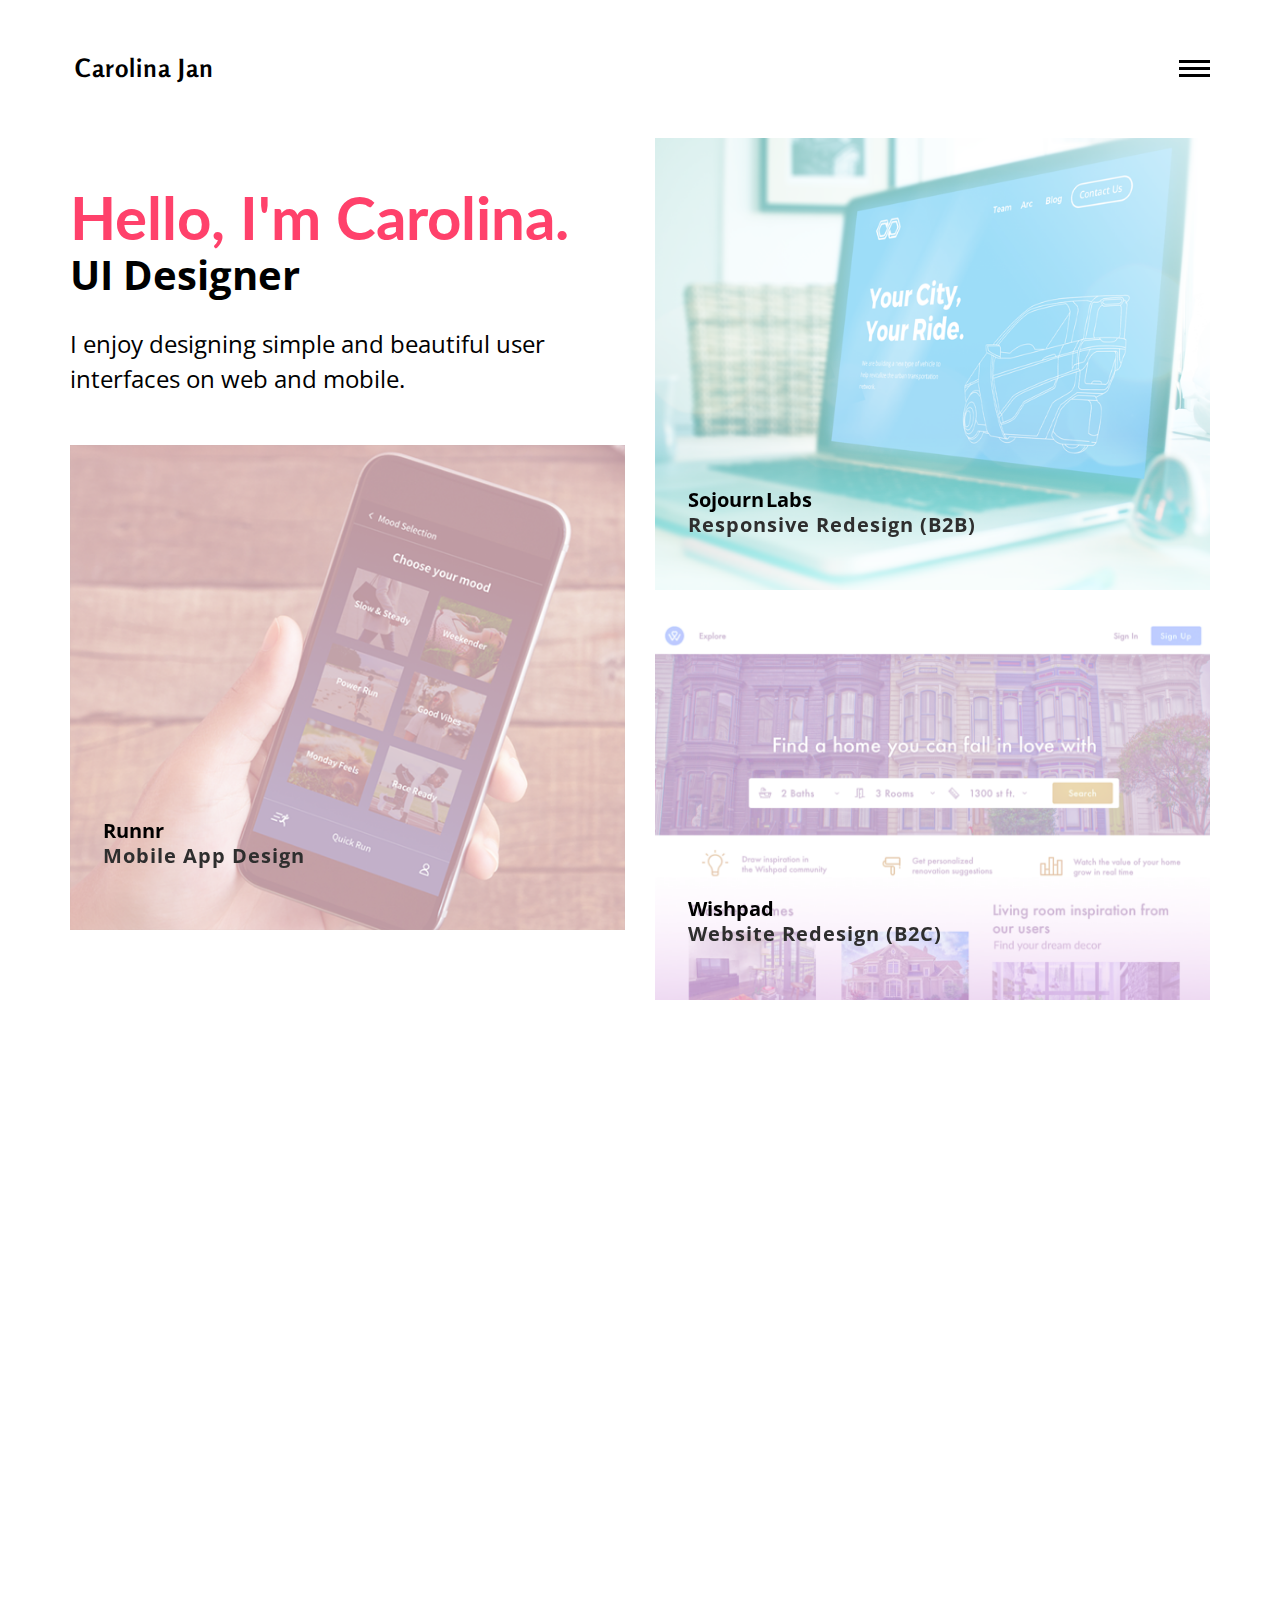
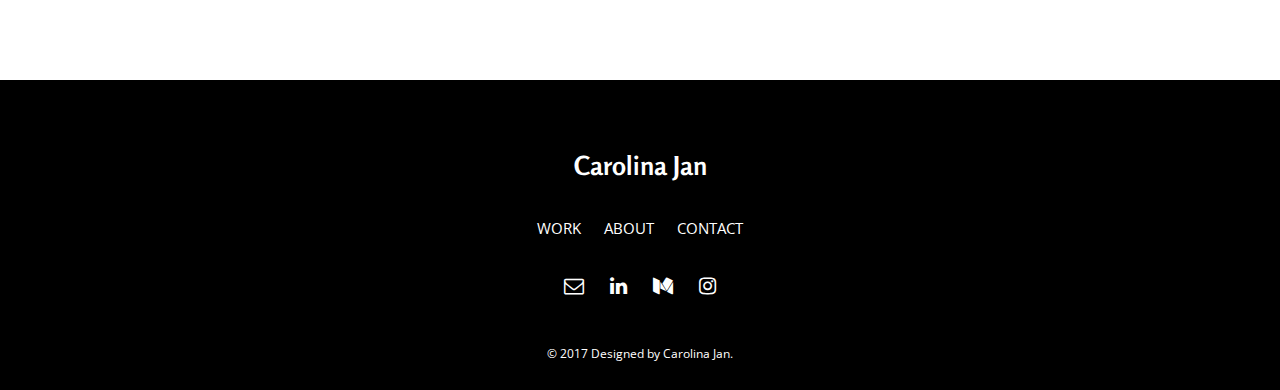
<file: index.html>
<!DOCTYPE HTML>

 <html>

    <head>

    	<meta name="viewport" content="width=device-width, initial-scale=1, maximum-scale=1" />

        <meta charset="utf-8">

        <!-- Description, Keywords and Author -->

        <meta name="description" content="">

        <meta name="author" content="">

        

        <title>Carolina Jan | UI Designer</title>

		<link rel="shortcut icon" href="images/favicon.png" type="image/x-icon">
        <link href="https://fonts.googleapis.com/css?family=Rosario" rel="stylesheet">
        <link href="https://fonts.googleapis.com/css?family=Open+Sans" rel="stylesheet">
		<link href="https://fonts.googleapis.com/css?family=Lato" rel="stylesheet">



        <!-- style -->

        <link href="css/style.css" rel="stylesheet" type="text/css">

        <!-- style -->

        <!-- bootstrap -->

        <link href="css/bootstrap.min.css" rel="stylesheet" type="text/css">

        <!-- responsive -->

        <link href="css/responsive.css" rel="stylesheet" type="text/css">

        <!-- font-awesome -->

        <link href="css/font-awesome.min.css" rel="stylesheet" type="text/css">

        <!-- font-awesome -->

        <link href="css/effects/set2.css" rel="stylesheet" type="text/css">

        <link href="css/effects/normalize.css" rel="stylesheet" type="text/css">

        <link href="css/effects/component.css"  rel="stylesheet" type="text/css" >

	</head>



    <body>

    

    	<!-- header -->

        	<header role="header">

            	<div class="container">

                	<!-- logo -->

                    	<h1>

                        	<a href="/" title="Carolina Jan" class="logo">Carolina Jan</a>
                      		


                        </h1>

                    <!-- logo -->

                    <!-- nav -->

                    <nav role="header-nav" class="navy">

                        <ul>

                            <li class="nav-active"><a href="/" title="WORK">WORK</a></li>

                            <li><a href="about" title="ABOUT">ABOUT</a></li>

                            <li><a href="contact" title="CONTACT">CONTACT</a></li>

                        </ul>

                    </nav>

                    <!-- nav -->

                </div>

            </header>

        <!-- header -->

        <!-- main -->

        <main role="main-home-wrapper" class="container">

        	

            <div class="row">

            

            	<section class="col-xs-12 col-sm-6 col-md-6 col-lg-6 grid">

                	<article role="pge-title-content" style="padding-bottom: 3em;">

                    	<header>

                        	<h2><span>Hello, I'm Carolina.</span>UI Designer</h2>

                        </header>

                        <p>I enjoy designing simple and beautiful user interfaces on web and mobile.</p>

                    </article>
                    
                    <ul class="grid-lod effect-2" id="grid">

                    	<li>

                        	<figure class="effect-oscar" id="runnr-fig">

                            <img src="images/home-images/runnr1.png" alt="" class="img-responsive" id="runnr-img"/>

                            <figcaption id="second-image">

                            	    <p class="hover-text" id="second-image-hover">View case study</p>
                                    <h2>Runnr</h2>

                                    <p>Mobile App Design</p>

                                    <a href="https://medium.com/@carolinajan/designing-ui-for-mobile-app-broken-down-in-steps-13ce0e406243" target="_blank">View more</a>

                            </figcaption>

                        </figure>

                        </li>
						
						<li>
							<figure class="effect-oscar" id="interstate-fig">

                            <img src="images/home-images/interstate1.png" alt="landing page design" class="img-responsive"  id="interstate-img"/>

                             <figcaption id="fifth-image">
                                <p class="hover-text">View case study</p>
                                <h2>Interstate</h2>

                                <p>Landing Page</p>

                                <a href="https://medium.com/@carolinajan/case-study-interstate-your-go-to-typeface-for-easy-readability-c0294d379f81" target="_blank">View more</a>

                            </figcaption>

							</figure>

                        </li>

                    </ul>
				</section>

				<section class="col-xs-12 col-sm-6 col-md-6 col-lg-6 grid">
					<ul class="grid-lod effect-2" id="grid">

                    	<li>

						<figure class="effect-oscar" id="sojourns-fig">

							<img src="images/home-images/sojourns1.png" alt="responsive design UI" class="img-responsive" id="sojourns-img"/>

							<figcaption id="first-image">
									<p class="hover-text">View case study</p>
								<h2>Sojourn Labs</h2>

								<p>Responsive Redesign (B2B)</p>

								<a href="https://medium.com/@carolinajan/an-innovative-environmental-approach-to-get-around-the-city-1d1190128e31" target="_blank">View more</a>

							</figcaption>

						</figure>
						</li>
						
						<li>
							<figure class="effect-oscar" id="wishpad-fig">

                            <img src="images/home-images/wishpad1.png" alt="website redesign, wishpad" class="img-responsive" id="wishpad-img"/>

                             <figcaption id="third-image">
                                <p class="hover-text">View case study</p>
                                <h2>Wishpad</h2>

                                <p>Website Redesign (B2C)</p>

                                <a href="https://medium.com/@carolinajan/find-your-dream-home-through-your-lifestyle-preferences-505d91bec5c2" target="_blank">View more</a>

                            </figcaption>

							</figure>
						</li>
						
						<li>
							<figure class="effect-oscar" id="hoods-fig">

							<img src="images/home-images/hoods3.png" alt="" class="img-responsive" id="hoods-img"/>

							<figcaption id="fourth-image">
								<p class="hover-text">View case study</p>
								<h2>Hoods Guru</h2>

								<p>Web and Mobile Redesign</p>

								<a href="https://medium.com/@carolinajan/case-study-redesigning-website-and-mobile-ui-within-3-weeks-def76f6dedad" target="_blank">View more</a>

							</figcaption>
                        	

							</figure>

                        </li>
					</ul>

                </section>
                
                <div class="clearfix"></div>

            </div>

        </main>

    	<!-- main -->

        <!-- footer -->

        <footer role="footer">

            <!-- logo -->

                <h1>

                    <a href="/" title="Carolina Jan"  class="logo">Carolina Jan</a>

                </h1>

            <!-- logo -->

            <!-- nav -->

            <nav role="footer-nav">

            	<ul>

                	<li><a href="/" title="WORK">WORK</a></li>

                    <li><a href="about" title="ABOUT">ABOUT</a></li>

                    <li><a href="contact" title="CONTACT">CONTACT</a></li>

                </ul>

            </nav>

            <!-- nav -->

            <ul role="social-icons">

            	<li><a href="mailto:hello@carolinajan.com"><i class="fa fa-envelope-o" aria-hidden="true"></i></a></li>

                <li><a href="https://www.linkedin.com/in/carolinajan" target="_blank"><i class="fa fa-linkedin" aria-hidden="true"></i></a></li>

                <li><a href="https://medium.com/@carolinajan" target="_blank" ><i class="fa fa-medium" aria-hidden="true"></i></a></li>

                <li><a href="https://www.instagram.com/carolsszx" target="_blank"><i class="fa fa-instagram" aria-hidden="true"></i></a></li>

            </ul>

            <p class="copy-right">© 2017 Designed by Carolina Jan.</p>

        </footer>

        <!-- footer -->

    

        <!-- jQuery (necessary for Bootstrap's JavaScript plugins) -->

        <script src="js/jquery.min.js" type="text/javascript"></script>

        <!-- custom -->

		<script src="js/nav.js" type="text/javascript"></script>

        <script src="js/custom.js" type="text/javascript"></script>

        <!-- Include all compiled plugins (below), or include individual files as needed -->

        <script src="js/bootstrap.min.js" type="text/javascript"></script>

        <script src="js/effects/masonry.pkgd.min.js"  type="text/javascript"></script>

		<script src="js/effects/imagesloaded.js"  type="text/javascript"></script>

		<script src="js/effects/classie.js"  type="text/javascript"></script>

		<script src="js/effects/AnimOnScroll.js"  type="text/javascript"></script>

        <script src="js/effects/modernizr.custom.js"></script>
        
        <!-- jquery.countdown -->

        <script src="js/html5shiv.js" type="text/javascript"></script>

    </body>

</html>
</file>
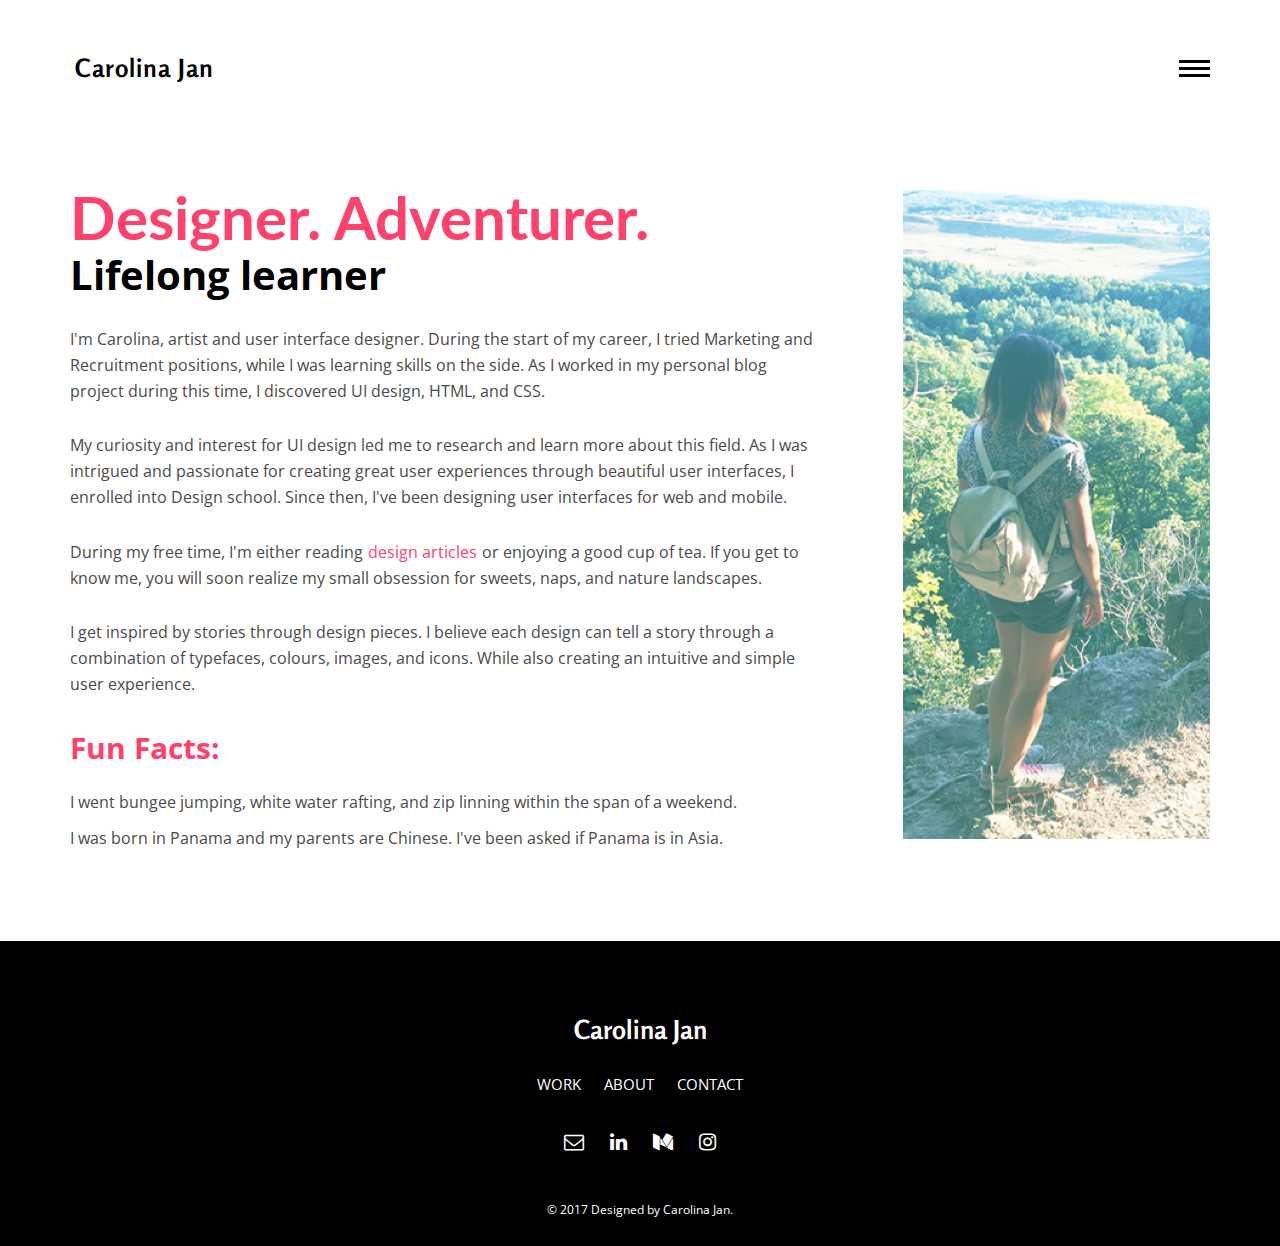
<file: about.html>
<!DOCTYPE HTML>

 <html>

    <head>

    	<meta name="viewport" content="width=device-width, initial-scale=1, maximum-scale=1" />

        <meta charset="utf-8">

        <!-- Description, Keywords and Author -->

        <meta name="description" content="">

        <meta name="author" content="">

        

        <title>Carolina Jan | About Me</title>

		<link rel="shortcut icon" href="images/favicon.png" type="image/x-icon">
        <link href="https://fonts.googleapis.com/css?family=Rosario" rel="stylesheet">
        <link href="https://fonts.googleapis.com/css?family=Open+Sans" rel="stylesheet">
		<link href="https://fonts.googleapis.com/css?family=Lato" rel="stylesheet">


        <!-- style -->

        <link href="css/style.css" rel="stylesheet" type="text/css">

        <!-- style -->

        <!-- bootstrap -->

        <link href="css/bootstrap.min.css" rel="stylesheet" type="text/css">

        <!-- responsive -->

        <link href="css/responsive.css" rel="stylesheet" type="text/css">

        <!-- font-awesome -->

        <link href="css/font-awesome.min.css" rel="stylesheet" type="text/css">

        <!-- font-awesome -->

        

	</head>



    <body>

    

    	<!-- header -->

        	<header role="header">

            	<div class="container">

                	<!-- logo -->

                    	<h1>

                        	<a href="/" title="Carolina Jan"  class="logo">Carolina Jan</a>

                        </h1>

                    <!-- logo -->

                    <!-- nav -->

                    <nav role="header-nav" class="navy">

                        <ul>

                            <li><a href="/" title="Work">Work</a></li>

                            <li class="nav-active"><a href="about" title="About">About</a></li>

                            <li><a href="contact" title="Contact">Contact</a></li>

                        </ul>

                    </nav>

                    <!-- nav -->

                </div>

            </header>

        <!-- header -->

        <!-- main -->

        <main role="main-inner-wrapper" class="container">

        	

            <div class="row">

            

            	<section class="col-xs-16 col-sm-8 col-md-8 col-lg-8 ">

                	<article role="pge-title-content">

                    	<header>

                        	<h2><span>Designer. Adventurer.</span> Lifelong learner</h2>

                        </header>

                        <p>I'm Carolina, artist and user interface designer. During the start of my career, I tried Marketing and Recruitment positions, while I was learning skills on the side. As I worked in my personal blog project during this time, I discovered UI design, HTML, and CSS. </p>

                        <br>

                        <p>My curiosity and interest for UI design led me to research and learn more about this field. As I was intrigued and passionate for creating great user experiences through beautiful user interfaces, I enrolled into Design school. Since then, I've been designing user interfaces for web and mobile.</p>

                        <br>

                        <p>During my free time, I'm either reading<a href="https://medium.com/" target="_blank">design articles</a>or enjoying a good cup of tea. If you get to know me, you will soon realize my small obsession for sweets, naps, and nature landscapes.</p>

                        <br>

                        <p>I get inspired by stories through design pieces. I believe each design can tell a story through a combination of typefaces, colours, images, and icons. While also creating an intuitive and simple user experience.</p> 
                         
                        
                        <span id="fun-facts">Fun Facts:</span><br/>
                        <p class="fun-fact">I went bungee jumping, white water rafting, and zip linning within the span of a weekend.</p>

                        <p class="fun-fact">I was born in Panama and my parents are Chinese. I've been asked if Panama is in Asia.</p>
                    </article>

                </section>

                <section class="col-xs-12 col-sm-4 col-md-4 col-lg-4" style="margin-top: 4em;">

                	<img src="images/about-images/carolinajan.png" id="carolina-wilderness"/>

                </section>

                

                <div class="clearfix"></div>

            </div>

        </main>

    	<!-- main -->

        <!-- footer -->

        <footer role="footer">

            <!-- logo -->

                <h1>

                    <a href="/" title="Carolina Jan"  class="logo">Carolina Jan</a>

                </h1>

            <!-- logo -->

            <!-- nav -->

            <nav role="footer-nav">

            	<ul>

                	<li><a href="/" title="Work">Work</a></li>

                    <li><a href="about" title="About">About</a></li>

                    <li><a href="contact" title="Contact">Contact</a></li>

                </ul>

            </nav>

            <!-- nav -->

            <ul role="social-icons">

                <li><a href="mailto:hello@carolinajan.com"><i class="fa fa-envelope-o" aria-hidden="true"></i></a></li>

                <li><a href="https://www.linkedin.com/in/carolinajan" target="_blank"><i class="fa fa-linkedin" aria-hidden="true"></i></a></li>

                <li><a href="https://medium.com/@carolinajan" target="_blank" ><i class="fa fa-medium" aria-hidden="true"></i></a></li>

                <li><a href="https://www.instagram.com/carolsszx" target="_blank"><i class="fa fa-instagram" aria-hidden="true"></i></a></li>

            </ul>

            <p class="copy-right">© 2017 Designed by Carolina Jan.</p>

        </footer>

        <!-- footer -->

    

        <!-- jQuery (necessary for Bootstrap's JavaScript plugins) -->

        <script src="js/jquery.min.js" type="text/javascript"></script>

        <!-- custom -->

		<script src="js/nav.js" type="text/javascript"></script>

        <script src="js/custom.js" type="text/javascript"></script>

        <!-- Include all compiled plugins (below), or include individual files as needed -->

        <script src="js/bootstrap.min.js" type="text/javascript"></script>

        <!-- jquery.countdown -->

        <script src="js/html5shiv.js" type="text/javascript"></script>

    </body>

</html>
</file>
<file: css/style.css>
/*

	Theme Name: avana LLC

	Template URI: 

	Description: 

	Author:

	Author URI: 

	License: 

	License URI:

	Version: 1.0

	

	1. Body style

	2. Header

	3. Main

	4. Footer

	5. About

	

*/

@import url(https://fonts.googleapis.com/css?family=Open+Sans:400,300,300italic,400italic,600,600italic,700,700italic,800,800italic);

html {

	-ms-text-size-adjust: 100%;

	-webkit-text-size-adjust: 100%;

}

header[role="header"] h1 > .logo{max-width: 100%; font-family: Rosario; color: black; font-weight: 800; font-size: 25px; letter-spacing: 1px;}
footer[role="footer"] > h1 .logo{max-width: 100%; font-family: Rosario; color: white; font-weight: 800;}

*, *:before, *:after {

	-webkit-box-sizing: border-box;

	-moz-box-sizing: border-box;

	box-sizing: border-box;

}

input, textarea {

	-webkit-appearance: none;

	-webkit-border-radius: 0;

}

button, html input[type="button"],/* 1 */ input[type="reset"], input[type="submit"] {

	-webkit-appearance: button;

	cursor: pointer;

 *overflow:visible;

}

body, img,.commentys-form input[type="text"],.commentys-form input[type="email"],.commentys-form input[type="url"],.commentys-form textarea {

	transition: all .2s linear;

	-o-transition: all .2s linear;

	-moz-transition: all .2s linear;

	-webkit-transition: all .2s linear;

}

html, body, div, span, object, iframe, h1, h2, h3, h4, h5, h6, p, blockquote, pre, abbr, address, cite, code, del, dfn, em, img, ins, kbd, q, samp, small, strong, sub, sup, var, b, i, dl, dt, dd, ol, ul, li, fieldset, form, label, legend, table, caption, tbody, tfoot, thead, tr, th, td, article, aside, canvas, details, figcaption, figure, footer, header, hgroup, menu, nav, section, summary, time, mark, audio, video, input, main {

	-webkit-box-sizing: border-box;

	-moz-box-sizing: border-box;

	box-sizing: border-box;

	margin: 0;

	padding: 0;

	vertical-align: baseline;

	border: 0;

	outline: 0;

}

article, aside, details, figcaption, figure, footer, header, hgroup, menu, nav, section, img, main {

	display: block

}

audio, canvas, video {

	display: inline-block;

 *display:inline;

 *zoom:1

}

blockquote:before, blockquote:after, q:before, q:after {

	content: '';

	content: none;

}

.clear {

	clear: both;

	line-height: 0;

	height: 0;

}

a {

	text-decoration: none;

	outline: none;

	color: #010101;

	transition-delay: 0s;

	transition-duration: 0.6s;

	transition-property: all;

	transition-timing-function: ease;

}

a:focus, img:focus, button:focus, .btn:focus {outline: none;}

::-moz-selection {background-color:black;color:#fff;text-shadow:none;}

::selection {background-color: black;color: #fff;text-shadow: none;}

@font-face {font-family: 'Rosario', sans-serif;}

/*===== Header ===*/

header[role="header"]{ padding-top:50px; padding-bottom:50px}

header[role="header"] h1{ padding:0; margin:0}

header[role="header"] h1 > a{ max-width:66px; display:block; float:left}

header[role="header"] nav{ padding-top:10px;transition-delay: 0s;

transition-duration: 0.6s;transition-property: all;transition-timing-function: ease;}

header[role="header"] nav ul{ display:none; position: fixed; z-index:100; text-align:center; width:100%; height:100%; top:0; left:0; right:0; background-color:white; padding:0; margin:0; padding-top:170px;}

header[role="header"] nav ul > li{ font-weight:800; font-family:'Lato'; padding-bottom:40px;  font-size:60px; display:block}

header[role="header"] nav ul > li > a{ display:block; line-height:72px; color:#404040; text-transform:uppercase; font-weight:600; font-family:'Open Sans'; text-decoration:none; }

header[role="header"] nav ul > li:hover a,header[role="header"] nav ul > li.nav-active a{ text-decoration:none; color:#ff416B}

header[role="header"] nav #menu-button {width: 31px;font-size: 0;float: right;height: 19px;position: relative; z-index:110;

-webkit-transform: rotate(0deg);-moz-transform: rotate(0deg);-o-transform: rotate(0deg);transform: rotate(0deg);-webkit-transition: .5s ease-in-out;-moz-transition: .5s ease-in-out;-o-transition: .5s ease-in-out;transition: .5s ease-in-out;cursor: pointer;}

header[role="header"] nav #menu-button span {display: block;position: absolute;z-index: 60;height: 3px;

width: 100%;background: #111111;opacity: 1;left: 0;

-webkit-transform: rotate(0deg);-moz-transform: rotate(0deg);-o-transform: rotate(0deg);

transform: rotate(0deg);-webkit-transition: .25s ease-in-out;-moz-transition: .25s ease-in-out;-o-transition: .25s ease-in-out;transition: .25s ease-in-out;}

header[role="header"] nav #menu-button span {background: #010101;}

header[role="header"] nav #menu-button span:nth-child(1) {top:0px;}

header[role="header"] nav #menu-button span:nth-child(2) {top:7px;}

header[role="header"] nav #menu-button span:nth-child(3) {top:14px;}

header[role="header"] nav #menu-button.open span:nth-child(1) {top: 10px;

-webkit-transform: rotate(135deg);-moz-transform: rotate(135deg);-o-transform: rotate(135deg);transform: rotate(135deg);}

header[role="header"] nav #menu-button.open span:nth-child(2) {opacity: 0;left: -60px;}

header[role="header"] nav #menu-button.open span:nth-child(3) {top: 10px;

-webkit-transform: rotate(-135deg);-moz-transform: rotate(-135deg);-o-transform: rotate(-135deg);transform: rotate(-135deg);}

/*===== main ===*/

main[role="main-home-wrapper"],main[role="main-inner-wrapper"] { padding-bottom:80px}

main[role="main-home-wrapper"] article[role="pge-title-content"],main[role="main-inner-wrapper"] article[role="pge-title-content"]{ }

main[role="main-home-wrapper"] article[role="pge-title-content"] header,main[role="main-inner-wrapper"] article[role="pge-title-content"] header{ padding-bottom:19px; padding-top:2em}

main[role="main-home-wrapper"] article[role="pge-title-content"] header h2,main[role="main-inner-wrapper"] article[role="pge-title-content"] header h2{ font-size:40px; color:black; font-family: 'Open Sans', sans-serif; font-weight: bold;}

main[role="main-home-wrapper"] article[role="pge-title-content"] header h2 span,main[role="main-inner-wrapper"] article[role="pge-title-content"] header h2 span{ display:block; font-size:60px; color:#ff416B; padding-bottom: 3px; font-family: 'Lato', sans-serif; font-weight: bold;}

main[role="main-home-wrapper"] article[role="pge-title-content"] p,main[role="main-inner-wrapper"]  p{ font-size:24px; line-height:35px; color:black; font-family: 'Open Sans', sans-serif;}

#fun-facts {margin-top: 1em; display: block; font-size: 30px; color: #FF416B; font-weight: bold;}
.fun-fact {}

/*section.col-xs-12.col-sm-6.col-md-6.col-lg-6.grid { margin-bottom: 20px;}*/

/*===== footer ===*/

footer[role="footer"]{ background-color:black; padding-top:50px; padding-bottom:20px; text-align: center;}

footer[role="footer"] > h1 a{ margin:0 auto; display:block; max-width:66px;}

footer[role="footer"] nav{ padding-top:15px; padding-bottom:25px}

footer[role="footer"] nav > ul{ text-align:center; padding:0; margin:0}

footer[role="footer"] nav > ul > li{ display: inline-block; text-transform:uppercase; font-size:15px; margin:0 5px}

footer[role="footer"] nav > ul > li > a{ color:white}

footer[role="footer"] nav > ul > li:hover a{ text-decoration:none; color:#ff416b}

footer[role="footer"] ul[role="social-icons"]{ padding:0; margin:0; text-align:center; padding-bottom:40px;}

footer[role="footer"] ul[role="social-icons"] > li{ display: inline-block; margin:0 6.5px}

footer[role="footer"] ul[role="social-icons"] > li > a{ display:inline; width:42px; height:42px; color:white; line-height:42px; font-size:20px; border-radius:100%; text-align:center}

a.logo:hover {
    text-decoration: none;
    color: #FF416B !important; 
}
footer[role="footer"] ul[role="social-icons"] > li:hover a{ color:#FF416B;}

footer[role="footer"] .copy-right{ text-align:center; display:block; font-size:12px; line-height:13px; color:white}

/*===== About ===*/
@media (min-width: 1200px){
img#carolina-wilderness { float: right; }
}

@media (min-width: 414px){
img#carolina-wilderness { margin: 0 auto; }
}
    
main[role="main-inner-wrapper"] .about-content{ background-color:#ff416b; padding-top:57px; padding-left:70px; padding-right:67px; padding-bottom:58px}

main[role="main-inner-wrapper"] .about-content p{ font-size:17px; line-height:30px; color:#FFF; padding-bottom:20px}

main[role="main-inner-wrapper"] .thumbnails-pan{ padding-top:30px}

main[role="main-inner-wrapper"] .thumbnails-pan section figure{ background-color:#FFF; position:relative; overflow:hidden; cursor:pointer}

main[role="main-inner-wrapper"] .thumbnails-pan section figure,main[role="main-inner-wrapper"] .thumbnails-pan section figure, img,main[role="main-inner-wrapper"] .thumbnails-pan section figure figcaption,section.blog-content figure,section.blog-content figure img,section.blog-content  article{transition-delay: 0s;transition-duration: 0.6s;transition-property: all;transition-timing-function: ease;}

main[role="main-inner-wrapper"] .thumbnails-pan section figure figcaption{ position:absolute; bottom:-50%; left:0; right:0; background-color:#fb5353; margin:0 69px; text-align:center; color:#FFF; padding-top:16px; padding-bottom:27px}

main[role="main-inner-wrapper"] .thumbnails-pan section figure figcaption h3{ font-size:21px; line-height:22px; font-weight:300}

main[role="main-inner-wrapper"] .thumbnails-pan section figure figcaption h5{ text-transform:uppercase; font-size:13px; line-height:14px; font-weight:bold}

main[role="main-inner-wrapper"] .thumbnails-pan section figure:hover,section.blog-content:hover article{ background-color:#fb5353; color:#FFF}

main[role="main-inner-wrapper"] .thumbnails-pan section figure:hover img,section.blog-content:hover figure img{-webkit-transform: scale3d(1.08,1.08,2);transform: scale3d(1.08,1.08,2); opacity:0.5}

main[role="main-inner-wrapper"] .thumbnails-pan section figure:hover figcaption{ bottom:0;}

main[role="main-inner-wrapper"] article[role="body-about-me"] p,main[role="main-inner-wrapper"]  p{ font-size:16px; line-height:26px; color:#4A4A4A; font-family: 'Open Sans', sans-serif;}


/*===== Blog ===*/

article[role="pge-title-content"] { text-align: left;}

article[role="pge-title-content"].blog-header{ padding-bottom:218px}

section.blog-content{ margin-bottom:29px}

section.blog-content figure{ overflow:hidden; position:relative;background-color: rgba(255,255,255,0.4); cursor:pointer}

section.blog-content figure .post-date{ text-align:center; color:#FFF; font-weight:800; font-size:14px; line-height:18px; text-transform:uppercase; display:block; background-color:#fb5353; width:130px; height:130px; position:absolute; left:0; top:0; padding-top:41px; z-index:50}

section.blog-content figure .post-date span{ font-size:50px; line-height:35px; display:block}

section.blog-content  article{ font-size:21px; line-height:30px; color:#FFF;  font-weight:800; color:#343434; padding-left:42px; padding-top:33px; padding-bottom:31px;}

section.blog-content:hover figure img{ opacity:0.5}

/*===== Contact ===*/

div.contat-from-wrapper > p {margin-bottom: 80px; font-family: 'Open Sans', sans-serif; font-size: 30px; color: #404040;}
@media (max-width: 1199px){
    div.contat-from-wrapper > p {
        font-size: 20px;
    }
}

i.fa.fa-envelope-o.contact-icon, i.fa.fa-map-marker.contact-icon {float: left; font-size:30px; margin-bottom: 10px; }

p#email-text, p#location-text{position: relative; padding-left: 40px; font-size: 30px; color: black; font-weight: normal;}
p#email-text:after{ content: '\f003'; font-family: fontAwesome; position: absolute; left: 0; top: 3px;}
p#location-text:after{ content: '\f124'; font-family: fontAwesome; position: absolute; left: 0; top: 3px;}

article[role="pge-title-content"].contact-header{ padding-bottom:0px}

article[role="pge-title-content"].contact-header p a{ color:#343434; padding-right:34px}

article[role="pge-title-content"].contact-header p a:hover{ color:#fb5353; text-decoration:none}

.contact-wrapper {width: 100%;margin: 0 auto;height:200px;}

@media (max-width: 1199px){
    .contact-wrapper {
    height: 7em;
    }
}

#surabaya {width: 100%;height: 100%;}

.error_message{ color:#e84d49}

#success_page h3,#success_page p{color:#60ca6f }

.contat-from-wrapper{ padding:0 15px 0 15px; margin-top:0px}

.contat-from-wrapper input[type="text"],.contat-from-wrapper input[type="email"],.contat-from-wrapper textarea{ width:100%; display:block; outline:none; border-bottom:1px solid #bbbbbb; background-color:inherit; color:#404040; font-size:20px; padding-bottom:33px}

.contat-from-wrapper input[type="text"]:focus,.contat-from-wrapper input[type="email"]:focus,.contat-from-wrapper textarea:focus{ border-bottom-color:#9f9e9e}

.contat-from-wrapper form ::-webkit-input-placeholder { color:#404040; }

.contat-from-wrapper form ::-moz-placeholder { color:#404040; } /* firefox 19+ */

.contat-from-wrapper form :-ms-input-placeholder { color:#404040; } /* ie */

.contat-from-wrapper form input:-moz-placeholder { color:#404040; }

.contat-from-wrapper textarea{ border-bottom:1px solid #bbbbbb; border-left:none; border-right:none; border-top:none; height:120px; margin-top:56px}

.contat-from-wrapper input[type="submit"]{ display:block; border:none; outline:none; width:180px; line-height:70px; text-transform:uppercase; font-family:'Lato'; font-size:30px; color:#FFF; font-weight:800; letter-spacing:2px; background-color:#ff416b; margin:41px auto; margin-bottom:10px; margin-top: 80px;}

.contat-from-wrapper input[type="submit"]:hover{background-color:#F33E66}

/*== Work Details ==*/

.work-details,.blog-details{ padding:0 69px; margin-top:73px}

.work-details header h2{ color:#343434; font-size:36px; font-weight:800}

.work-details header a{ display:inline-block; color:#fb5353; font-size:18px;font-weight:800;padding-top:3px}

.work-details header a i{ color:#0d0d0d; padding-left:10px}

.work-details header a:hover{ color:#0d0d0d; text-decoration:none}

.work-details header a:hover i{ color:#fb5353}

.work-details p{ font-size:16px; color:#666666; line-height:30px; margin-bottom:20px; font-weight:300}

.work-details p strong{ font-weight:800}

.work-images{ margin-top:46px}

.work-images li{ margin-bottom:50px}

/*== Blog Details ==*/

.bog-header { padding-bottom:62px}

.bog-header h3,.comments-pan h3,.commentys-form h4{ color:#404040;font-weight:800; padding-bottom:24px; display:block}

.bog-header h3 span{ color:#fb5353}

.bog-header h2{ font-size:36px; font-weight:normal}

.blog-details .enter-content{ margin-top:62px}

.blog-details .enter-content p{ font-size:16px; line-height:30px; font-weight:300; margin-bottom:23px}

.comments-pan{border-top:2px solid #dedede; padding-top:15px}

.comments-pan h3{border-bottom:2px solid #dedede; padding-bottom:34px; margin-bottom:52px}

.comments-reply,.reply-pan{ padding:0; margin:0; list-style:none}

.comments-reply li{ display:block; border-bottom:2px solid #dedede; overflow:hidden; padding-bottom:51px; margin-bottom:39px}

.comments-reply li figure{ float:left; width:70px; background-color:#000}

.comments-reply li section{ float:left; padding-left:30px; font-size:16px; line-height:30px; font-weight:300; color:#343434;width: 92%;}

.comments-reply li section .date-pan{ font-size:14px; line-height:18px; padding-bottom:25px}

.comments-reply li section h4{font-weight:800; color:#404040; font-size:21px; margin-bottom:6px; margin-top:0}

.comments-reply li section h4 a{ font-size:16px; color:#fb5353;font-weight:400; display:inline-block; padding-left:20px}

.reply-pan{ clear:both; display:block; margin-left:100px;padding-top:39px }

.reply-pan li{ border-bottom:none;border-top:2px solid #dedede; padding-bottom:0; margin-bottom:0;padding-top:38px;}

.commentys-form h4{ font-size:24px}

.commentys-form form{ margin-top:30px}

.commentys-form input[type="text"],.commentys-form input[type="email"],.commentys-form input[type="url"],.commentys-form textarea{ font-size:21px; line-height:22px; color:#404040; padding-bottom:26px; border-bottom:2px solid #bbbbbb; width:100%; display:block; border-left:none; border-right:none; border-top:none; background-color:transparent; outline:none}

.commentys-form textarea{ margin-top:57px}

.commentys-form input[type="text"]:focus,.commentys-form input[type="email"]:focus,.commentys-form input[type="url"]:focus,.commentys-form textarea:focus{ border-bottom-color:#000}

.commentys-form input[type="button"]{ padding:0 36px; text-transform:uppercase; display:inline-block; font-size:21px; line-height:60px; color:#FFF; font-weight: bold; text-align:center; border:none; outline:none; background-color:#fb5353; margin-top:50px}

.commentys-form input[type="button"]:hover{ background-color:#ff5c5c}
</file>
<file: css/responsive.css>
/* md */
@media (min-width: 992px) and (max-width: 1199px) {
	.comments-reply li section{ width:88%}
}
/* sm */
@media (min-width: 768px) and (max-width: 991px) {
	header[role="header"]{ padding:8% 0;}
	header[role="header"] nav ul{ padding-top:10%}
	main[role="main-home-wrapper"] article[role="pge-title-content"],main[role="main-inner-wrapper"] article[role="pge-title-content"]{ padding-left:0}
	main[role="main-home-wrapper"] article[role="pge-title-content"] header,main[role="main-inner-wrapper"] article[role="pge-title-content"] header{ padding-top:0}
	main[role="main-home-wrapper"] article[role="pge-title-content"] header h2,main[role="main-inner-wrapper"] article[role="pge-title-content"] header h2{ font-size:34px}
	main[role="main-home-wrapper"] article p br{ display:none}
	footer[role="footer"]{ padding:30px 0}
	footer[role="footer"] nav{ padding:15px 0}
	main[role="main-inner-wrapper"] .about-content{ padding:5%}
	main[role="main-inner-wrapper"] .thumbnails-pan section figure figcaption{ margin:0 10%}
	section.blog-content figure .post-date{ padding-top:20px; height:100px; width:100px}
	article.contact-header[role="pge-title-content"] p a{padding-right:10px}
	.contat-from-wrapper{ margin-top:10px; padding:0 15px}
	.grid-lod li{ width:100% !important; position:static !important; display:inline-block}
	.grid-lod li img{ width:100%}
	.work-details,.blog-details{ padding:0; margin-top:0}
	.comments-reply li section{ width:88%}
}
/* xs */
@media (max-width: 767px) {
	header[role="header"]{ padding:8% 0;}
	header[role="header"] nav ul{ padding-top:10%}
	header[role="header"] nav ul > li{ font-size:30px}
	header[role="header"] nav ul > li > a{ line-height:55px}
	main[role="main-home-wrapper"] article[role="pge-title-content"],main[role="main-inner-wrapper"] article[role="pge-title-content"]{ padding-left:0}
	main[role="main-home-wrapper"] article[role="pge-title-content"] header,main[role="main-inner-wrapper"] article[role="pge-title-content"] header{ padding-top:10px}
	main[role="main-home-wrapper"] article[role="pge-title-content"] header h2,main[role="main-inner-wrapper"] article[role="pge-title-content"] header h2{ font-size:30px}
	main[role="main-home-wrapper"] article[role="pge-title-content"] header h2 span, main[role="main-inner-wrapper"] article[role="pge-title-content"] header h2 span{ font-size:30px;}
	main[role="main-home-wrapper"] article{ padding-bottom:30px}
	main[role="main-home-wrapper"] article p br{ display:none}
	footer[role="footer"]{ padding:40px 0}
	footer[role="footer"] nav{ padding:15px 0}
	main[role="main-inner-wrapper"] .about-content{ padding:5%}
	main[role="main-inner-wrapper"] .thumbnails-pan section figure{ margin-bottom:20px}
	article[role="pge-title-content"].blog-header,article[role="pge-title-content"].contact-header{ padding-bottom:30px}
	section.blog-content figure .post-date{ padding-top:20px; height:100px; width:100px}
	section.blog-content article{ padding:2% 5%; font-size:18px; line-height:24px;font-family: 'proxima_nova_cn_rgregular';}
	article.contact-header[role="pge-title-content"] p a{ font-size:18px; padding-right:10px}
	.contat-from-wrapper{ margin-top:10px; padding:0 15px}
	.contat-from-wrapper input[type="text"], .contat-from-wrapper input[type="email"]{ margin-bottom:20px}
	.contat-from-wrapper textarea{ margin-top:0}
	.work-details,.blog-details{ padding:0; margin-top:0}
	.work-images{ margin-top:0}
	.work-images li{ margin-bottom:0; width:100%}
	.work-images li figcaption h2{ font-size:18px;}
	.grid-lod li{ width:100% !important; position:static !important}
	.bog-header h3, .comments-pan h3, .commentys-form h4{ padding-bottom:0}
	.bog-header h2{ font-size:18px; line-height:26px}
	.bog-header{ padding-bottom:20px}
	.blog-details .enter-content{ margin-top:10px}
	.blog-details .enter-content p,.comments-reply li section{ font-size:14px; line-height:26px}
	.comments-pan h3{ padding-bottom:20px; margin-top:0}
	.comments-reply li section{ float:none; width:auto; padding-left:0}
	.comments-reply li figure{ margin-right:20px}
	.reply-pan{ margin-left:20px}
	.commentys-form input[type="text"], .commentys-form input[type="email"], .commentys-form input[type="url"], .commentys-form textarea{ margin-bottom:20px}
	.commentys-form textarea{ margin-top:0; margin-bottom:0}
	
}
</file>
<file: css/effects/set2.css>
.grid {

	position: relative;

	list-style: none; overflow:hidden; 

	text-align: center;

}



/* Common style */

.grid figure {

	position: relative;margin-bottom:31px;

	overflow: hidden;

	min-width: 100%;

	max-width: 100%;		height: 100%; min-height: 100%;

	width:100%;

	background: #3085a3;

	text-align: center;

	cursor: pointer;

}



.grid figure img {

	position: relative;

	display: block;

	max-width: 100%;

	opacity: 0.8;

}



.grid figure figcaption {

	padding:0;

	color: #2E2E2E;

	font-size: 1.25em;

	-webkit-backface-visibility: hidden;

	backface-visibility: hidden;

	line-height:100%;
    
    text-align: left;

}

.grid figure figcaption > p.hover-text {
    display: none;
    text-align: center;
    font-size: 36px;
    color: white;
    font-family: 'Rosario', sans-serif; 
    font-weight: bold;
}

.grid figure figcaption#first-image > p.hover-text {
	margin-top: 35%;
}

.grid figure figcaption#second-image > p.hover-text {
	margin-top: 40%;
}

.grid figure figcaption#third-image > p.hover-text {
	margin-top: 30%;
}

.grid figure figcaption#fourth-image > p.hover-text {
	margin-top: 45%;
}

.grid figure figcaption#fifth-image > p.hover-text {
	margin-top: 40%;
}

.grid figure figcaption > h2 {
    font-family: 'Open Sans', sans-serif; 
    font-weight: bold;
    font-size: 20px;
}

.grid figure figcaption > p {
    font-family: 'Open Sans', sans-serif; 
    font-size: 20px;
    font-weight: bold;
    line-height: 27px;
}

.grid figure figcaption > h2 {
    margin-top: 2.5%;
}

@media (max-width: 767px){
    .grid figure figcaption > h2 {
    margin-right: auto;
    margin-left: auto;
    padding: 0 2%;
    width: 90%;
    }
}

.grid figure figcaption:hover > p.hover-text{
    display: block;
}

.grid figure figcaption > h2:hover, .grid figure figcaption > p:hover {
    display: none;
}

.grid figure figcaption#first-image h2{
    margin-top: 65%;
}

.grid figure figcaption#second-image h2{
    margin-top: 70%;
}

.grid figure figcaption#third-image h2{
    margin-top: 50%;
}

.grid figure figcaption#fourth-image h2{
    margin-top: 80%;
}

.grid figure figcaption#fifth-image h2{
    margin-top: 70%;
}

.grid figure figcaption header a{}

.grid figure figcaption::before,

.grid figure figcaption::after {

	pointer-events: none;

}



.grid figure figcaption,

.grid figure figcaption > a {

	position: absolute;

	top: 0;

	left: 0;

	width: 100%;

	height: 100%;

}



/* Anchor will cover the whole item by default */

/* For some effects it will show as a button */

.grid figure figcaption > a {

	z-index: 1000;

	text-indent: 200%;

	white-space: nowrap;

	font-size: 0;

	opacity: 0;

}



.grid figure h2 {

	word-spacing: -0.15em;

	font-weight:400; 
    
    color:black;

}



.grid figure h2 span {

	font-weight: 800;

}



.grid figure h2,

.grid figure p {

	margin: 0;

}



.grid figure p {

	letter-spacing: 1px;

	font-size:16px; line-height:22px;

}





/* Individual effects */




/*---------------*/

/***** Oscar *****/

/*---------------*/



figure.effect-oscar {

	/*background: -webkit-linear-gradient(45deg, #22682a 0%, #9b4a1b 40%, #3a342a 100%);

	background: linear-gradient(45deg, #22682a 0%,#9b4a1b 40%,#3a342a 100%);*/

	background-color:#a6a8ab;

}

figure.effect-oscar:hover { opacity: .8; }


figure.effect-oscar img {

	opacity: 1;

	-webkit-transition: opacity 0.35s;

	transition: opacity 0.35s;

}



figure.effect-oscar figcaption {

	padding: 2em;

	background-color: rgba(58,52,42,0);

	-webkit-transition: background-color 0.35s;

	transition: background-color 0.35s;

}



figure.effect-oscar figcaption::before {

	position: absolute;

	top: 30px;

	right: 30px;

	bottom: 30px;

	left: 30px;

	border: 7px solid #fff;

	content: '';

}

figure.effect-oscar h2 span{

	font-weight:800

}

figure.effect-oscar figcaption::before{

	font-weight:400;

	opacity: 0;

	-webkit-transition: opacity 0.35s, -webkit-transform 0.35s;

	transition: opacity 1s, transform 1s;

	-webkit-transform: scale(0);

	transform: scale(0);

}



figure.effect-oscar:hover h2 {

	-webkit-transform: translate3d(0,0,0);

	transform: translate3d(0,0,0);

}



figure.effect-oscar:hover figcaption::before,

figure.effect-oscar:hover p {

	opacity: 1;

	-webkit-transform: scale(1);

	transform: scale(1);

}



figure.effect-oscar:hover figcaption {

	background-color: rgba(58,52,42,0);

}



figure.effect-oscar:hover img {

	opacity: 0.4;

}



@media screen and (max-width: 50em) {

	.content {

		padding: 0 10px;

		text-align: center;

	}

	.grid figure {

		display: inline-block;

		float: none;

		margin: 10px auto;

		width: 100%;

	}

}

@media (min-width: 768px) and (max-width: 991px) {

	figure.effect-oscar figcaption::before{ left:10px; right:10px; top:10px; bottom:10px;}

	figure.effect-oscar figcaption{ padding:0em}

	figure.effect-oscar h2{ font-size:20px;}

	figure.effect-oscar p{ font-size:13px;  padding:2%; display:block; width:90%; margin:0 auto;}

}



@media (max-width: 767px) {

	figure.effect-oscar figcaption::before{ left:10px; right:10px; top:10px; bottom:10px;}

	figure.effect-oscar figcaption{ padding:0em}

	figure.effect-oscar h2{ font-size:15px;}

	figure.effect-oscar p{ font-size:13px;  padding:0 2%; display:block; width:90%; margin:0 auto;}

}
</file>
<file: css/effects/component.css>
.grid-lod {
	/*max-width: 69em;
	list-style: none;
	margin: 30px auto;
	padding: 0;*/
}

.grid-lod li {
	display: block;
/*	float: left;
	padding: 7px;
	width: 33%;*/
	opacity: 0;
}

.grid-lod li.shown,
.no-js .grid-lod li,
.no-cssanimations .grid-lod li {
	opacity: 1;
}

.grid-lod li a,
.grid-lod li img {
	outline: none;
	border: none;
	display: block;
	max-width: 100%;
}

/* Effect 1: opacity */
.grid-lod.effect-1 li.animate {
	-webkit-animation: fadeIn 0.65s ease forwards;
	animation: fadeIn 0.65s ease forwards;
}

@-webkit-keyframes fadeIn {
	0% { }
	100% { opacity: 1; }
}

@keyframes fadeIn {
	0% { }
	100% { opacity: 1; }
}

/* Effect 2: Move Up */
.grid-lod.effect-2 li.animate {
	-webkit-transform: translateY(200px);
	transform: translateY(200px);
	-webkit-animation: moveUp 0.65s ease forwards;
	animation: moveUp 0.65s ease forwards;
}

@-webkit-keyframes moveUp {
	0% { }
	100% { -webkit-transform: translateY(0); opacity: 1; }
}

@keyframes moveUp {
	0% { }
	100% { -webkit-transform: translateY(0); transform: translateY(0); opacity: 1; }
}

/* Effect 3: Scale up */
.grid-lod.effect-3 li.animate {
	-webkit-transform: scale(0.6);
	transform: scale(0.6);
	-webkit-animation: scaleUp 0.65s ease-in-out forwards;
	animation: scaleUp 0.65s ease-in-out forwards;
}

@-webkit-keyframes scaleUp {
	0% { }
	100% { -webkit-transform: scale(1); opacity: 1; }
}

@keyframes scaleUp {
	0% { }
	100% { -webkit-transform: scale(1); transform: scale(1); opacity: 1; }
}

/* Effect 4: fall perspective */
.grid-lod.effect-4 {
	-webkit-perspective: 1300px;
	perspective: 1300px;
}

.grid-lod.effect-4 li.animate {
	-webkit-transform-style: preserve-3d;
	transform-style: preserve-3d;
	-webkit-transform: translateZ(400px) translateY(300px) rotateX(-90deg);
	transform: translateZ(400px) translateY(300px) rotateX(-90deg);
	-webkit-animation: fallPerspective .8s ease-in-out forwards;
	animation: fallPerspective .8s ease-in-out forwards;
}

@-webkit-keyframes fallPerspective {
	0% { }
	100% { -webkit-transform: translateZ(0px) translateY(0px) rotateX(0deg); opacity: 1; }
}

@keyframes fallPerspective {
	0% { }
	100% { -webkit-transform: translateZ(0px) translateY(0px) rotateX(0deg); transform: translateZ(0px) translateY(0px) rotateX(0deg); opacity: 1; }
}

/* Effect 5: fly (based on http://lab.hakim.se/scroll-effects/ by @hakimel) */
.grid-lod.effect-5 {
	-webkit-perspective: 1300px;
	perspective: 1300px;
}

.grid-lod.effect-5 li.animate {
	-webkit-transform-style: preserve-3d;
	transform-style: preserve-3d;
	-webkit-transform-origin: 50% 50% -300px;
	transform-origin: 50% 50% -300px;
	-webkit-transform: rotateX(-180deg);
	transform: rotateX(-180deg);
	-webkit-animation: fly .8s ease-in-out forwards;
	animation: fly .8s ease-in-out forwards;
}

@-webkit-keyframes fly {
	0% { }
	100% { -webkit-transform: rotateX(0deg); opacity: 1; }
}

@keyframes fly {
	0% { }
	100% { -webkit-transform: rotateX(0deg); transform: rotateX(0deg); opacity: 1; }
}

/* Effect 6: flip (based on http://lab.hakim.se/scroll-effects/ by @hakimel) */
.grid-lod.effect-6 {
	-webkit-perspective: 1300px;
	perspective: 1300px;
}

.grid-lod.effect-6 li.animate {
	-webkit-transform-style: preserve-3d;
	transform-style: preserve-3d;
	-webkit-transform-origin: 0% 0%;
	transform-origin: 0% 0%;
	-webkit-transform: rotateX(-80deg);
	transform: rotateX(-80deg);
	-webkit-animation: flip .8s ease-in-out forwards;
	animation: flip .8s ease-in-out forwards;
}

@-webkit-keyframes flip {
	0% { }
	100% { -webkit-transform: rotateX(0deg); opacity: 1; }
}

@keyframes flip {
	0% { }
	100% { -webkit-transform: rotateX(0deg); transform: rotateX(0deg); opacity: 1; }
}

/* Effect 7: helix (based on http://lab.hakim.se/scroll-effects/ by @hakimel) */
.grid-lod.effect-7 {
	-webkit-perspective: 1300px;
	perspective: 1300px;
}

.grid-lod.effect-7 li.animate {
	-webkit-transform-style: preserve-3d;
	transform-style: preserve-3d;
	-webkit-transform: rotateY(-180deg);
	transform: rotateY(-180deg);
	-webkit-animation: helix .8s ease-in-out forwards;
	animation: helix .8s ease-in-out forwards;
}

@-webkit-keyframes helix {
	0% { }
	100% { -webkit-transform: rotateY(0deg); opacity: 1; }
}

@keyframes helix {
	0% { }
	100% { -webkit-transform: rotateY(0deg); transform: rotateY(0deg); opacity: 1; }
}

/* Effect 8:  */
.grid-lod.effect-8 {
	-webkit-perspective: 1300px;
	perspective: 1300px;
}

.grid-lod.effect-8 li.animate {
	-webkit-transform-style: preserve-3d;
	transform-style: preserve-3d;
	-webkit-transform: scale(0.4);
	transform: scale(0.4);
	-webkit-animation: popUp .8s ease-in forwards;
	animation: popUp .8s ease-in forwards;
}

@-webkit-keyframes popUp {
	0% { }
	70% { -webkit-transform: scale(1.1); opacity: .8; -webkit-animation-timing-function: ease-out; }
	100% { -webkit-transform: scale(1); opacity: 1; }
}

@keyframes popUp {
	0% { }
	70% { -webkit-transform: scale(1.1); transform: scale(1.1); opacity: .8; -webkit-animation-timing-function: ease-out; animation-timing-function: ease-out; }
	100% { -webkit-transform: scale(1); transform: scale(1); opacity: 1; }
}

@media screen and (max-width: 900px) {
	.grid-lod li {
		width: 50%;
	}
}

@media screen and (max-width: 400px) {
	.grid-lod li {
		width: 100%;
	}
}
</file>
